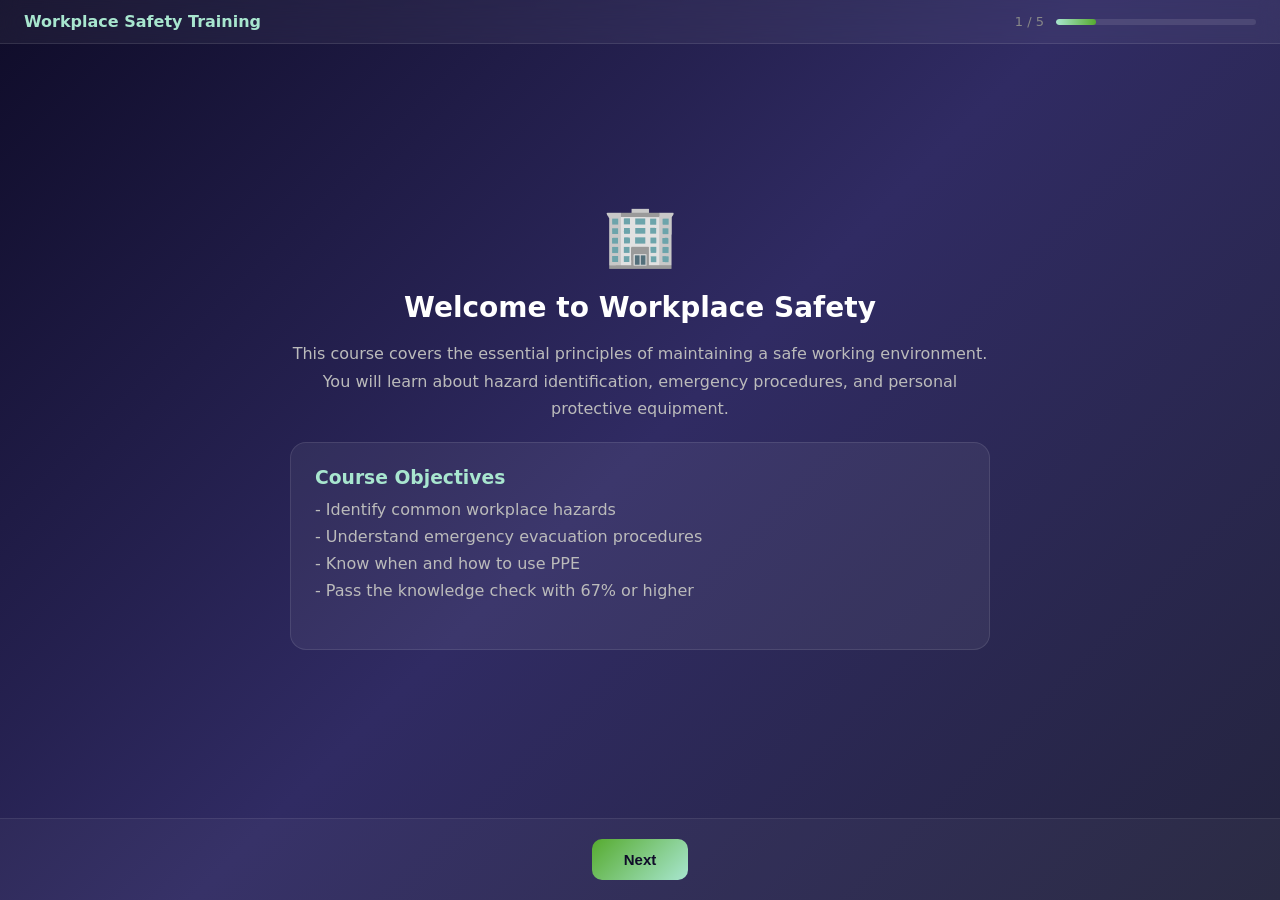
<file: SCORM-DotNet/packages/sample_safety/index.html>
<!DOCTYPE html>
<html lang="en">
<head>
<meta charset="UTF-8">
<meta name="viewport" content="width=device-width, initial-scale=1.0">
<title>Introduction to Workplace Safety</title>
<style>
  * { margin: 0; padding: 0; box-sizing: border-box; }
  body {
    font-family: 'Segoe UI', system-ui, -apple-system, sans-serif;
    background: linear-gradient(135deg, #0f0c29, #302b63, #24243e);
    color: #e0e0e0;
    min-height: 100vh;
    display: flex;
    flex-direction: column;
  }
  .header {
    background: rgba(255,255,255,0.05);
    backdrop-filter: blur(10px);
    padding: 12px 24px;
    display: flex;
    align-items: center;
    justify-content: space-between;
    border-bottom: 1px solid rgba(255,255,255,0.1);
  }
  .header h1 { font-size: 16px; font-weight: 600; color: #a8e6cf; }
  .progress-bar-wrap {
    width: 200px; height: 6px;
    background: rgba(255,255,255,0.1);
    border-radius: 3px; overflow: hidden;
  }
  .progress-bar-fill {
    height: 100%; width: 0%;
    background: linear-gradient(90deg, #a8e6cf, #56ab2f);
    border-radius: 3px;
    transition: width 0.5s ease;
  }
  .slide-container {
    flex: 1;
    display: flex;
    flex-direction: column;
    justify-content: center;
    align-items: center;
    padding: 40px 24px;
  }
  .slide {
    display: none;
    max-width: 700px;
    width: 100%;
    text-align: center;
    animation: fadeIn 0.5s ease;
  }
  .slide.active { display: block; }
  @keyframes fadeIn { from { opacity:0; transform:translateY(20px); } to { opacity:1; transform:translateY(0); } }
  .slide h2 { font-size: 28px; font-weight: 700; margin-bottom: 16px; color: #fff; }
  .slide p { font-size: 16px; line-height: 1.7; margin-bottom: 20px; color: #bbb; }
  .slide .icon { font-size: 60px; margin-bottom: 20px; }
  .card {
    background: rgba(255,255,255,0.06);
    border: 1px solid rgba(255,255,255,0.1);
    border-radius: 16px;
    padding: 24px;
    margin: 12px 0;
    text-align: left;
  }
  .card h3 { color: #a8e6cf; margin-bottom: 8px; }
  .quiz-option {
    display: block;
    width: 100%;
    text-align: left;
    padding: 14px 20px;
    margin: 8px 0;
    background: rgba(255,255,255,0.06);
    border: 2px solid rgba(255,255,255,0.15);
    border-radius: 12px;
    color: #ddd;
    font-size: 15px;
    cursor: pointer;
    transition: all 0.3s ease;
  }
  .quiz-option:hover { border-color: #a8e6cf; background: rgba(168,230,207,0.08); }
  .quiz-option.correct { border-color: #56ab2f; background: rgba(86,171,47,0.15); color: #a8e6cf; }
  .quiz-option.wrong { border-color: #e74c3c; background: rgba(231,76,60,0.1); color: #e74c3c; }
  .quiz-option.disabled { pointer-events: none; opacity: 0.7; }
  .nav-buttons {
    display: flex;
    justify-content: center;
    gap: 16px;
    padding: 20px;
    background: rgba(255,255,255,0.03);
    border-top: 1px solid rgba(255,255,255,0.08);
  }
  .btn {
    padding: 12px 32px;
    border: none;
    border-radius: 10px;
    font-size: 15px;
    font-weight: 600;
    cursor: pointer;
    transition: all 0.3s ease;
  }
  .btn-prev { background: rgba(255,255,255,0.1); color: #ccc; }
  .btn-prev:hover { background: rgba(255,255,255,0.2); }
  .btn-next { background: linear-gradient(135deg, #56ab2f, #a8e6cf); color: #0f0c29; }
  .btn-next:hover { transform: translateY(-2px); box-shadow: 0 6px 20px rgba(86,171,47,0.3); }
  .btn-next:disabled { opacity: 0.4; cursor: not-allowed; transform: none; box-shadow: none; }
  .result-box {
    padding: 24px; border-radius: 16px;
    margin-top: 20px;
  }
  .result-pass { background: rgba(86,171,47,0.15); border: 1px solid #56ab2f; }
  .result-fail { background: rgba(231,76,60,0.12); border: 1px solid #e74c3c; }
  .slide-counter { font-size: 13px; color: #888; }
</style>
</head>
<body>
  <div class="header">
    <h1>Workplace Safety Training</h1>
    <div style="display:flex;align-items:center;gap:12px;">
      <span class="slide-counter" id="slideCounter">1 / 5</span>
      <div class="progress-bar-wrap"><div class="progress-bar-fill" id="progressBar"></div></div>
    </div>
  </div>

  <div class="slide-container">
    <!-- Slide 1: Welcome -->
    <div class="slide active" id="slide-0">
      <div class="icon">&#127970;</div>
      <h2>Welcome to Workplace Safety</h2>
      <p>This course covers the essential principles of maintaining a safe working environment. You will learn about hazard identification, emergency procedures, and personal protective equipment.</p>
      <div class="card">
        <h3>Course Objectives</h3>
        <p>- Identify common workplace hazards<br>
           - Understand emergency evacuation procedures<br>
           - Know when and how to use PPE<br>
           - Pass the knowledge check with 67% or higher</p>
      </div>
    </div>

    <!-- Slide 2: Hazard Identification -->
    <div class="slide" id="slide-1">
      <div class="icon">&#9888;&#65039;</div>
      <h2>Hazard Identification</h2>
      <p>Hazards can be physical, chemical, biological, or ergonomic. Recognizing them is the first step to prevention.</p>
      <div class="card">
        <h3>Common Hazards</h3>
        <p><strong>Physical:</strong> Wet floors, exposed wiring, falling objects<br>
           <strong>Chemical:</strong> Unlabeled containers, fume exposure<br>
           <strong>Ergonomic:</strong> Poor posture, repetitive movements<br>
           <strong>Biological:</strong> Mold, unsanitary conditions</p>
      </div>
      <div class="card">
        <h3>Key Principle</h3>
        <p>Always report hazards immediately - even if they seem minor. Early reporting prevents accidents.</p>
      </div>
    </div>

    <!-- Slide 3: Emergency Procedures -->
    <div class="slide" id="slide-2">
      <div class="icon">&#128680;</div>
      <h2>Emergency Procedures</h2>
      <p>Every employee must know the emergency evacuation routes and assembly points for their building.</p>
      <div class="card">
        <h3>Evacuation Steps</h3>
        <p>1. Stay calm and alert others nearby<br>
           2. Follow the marked evacuation route<br>
           3. Do NOT use elevators<br>
           4. Proceed to the designated assembly point<br>
           5. Report to your floor warden for headcount</p>
      </div>
      <div class="card">
        <h3>Fire Extinguisher: P.A.S.S.</h3>
        <p><strong>P</strong>ull the pin - <strong>A</strong>im at the base - <strong>S</strong>queeze the handle - <strong>S</strong>weep side to side</p>
      </div>
    </div>

    <!-- Slide 4: Quiz -->
    <div class="slide" id="slide-3">
      <div class="icon">&#128221;</div>
      <h2>Knowledge Check</h2>
      <p>Answer the following 3 questions to complete the course. You need at least 2 correct answers (67%) to pass.</p>

      <div class="card" id="q1-card">
        <h3>Question 1: What should you do first when you discover a hazard?</h3>
        <button class="quiz-option" onclick="answer(1, this, 'B')">A. Ignore it if it is minor</button>
        <button class="quiz-option" onclick="answer(1, this, 'B')">B. Report it immediately</button>
        <button class="quiz-option" onclick="answer(1, this, 'B')">C. Fix it yourself without telling anyone</button>
      </div>

      <div class="card" id="q2-card">
        <h3>Question 2: During a fire evacuation, you should:</h3>
        <button class="quiz-option" onclick="answer(2, this, 'A')">A. Use the stairs, not the elevator</button>
        <button class="quiz-option" onclick="answer(2, this, 'A')">B. Take the elevator for speed</button>
        <button class="quiz-option" onclick="answer(2, this, 'A')">C. Return to your desk for belongings</button>
      </div>

      <div class="card" id="q3-card">
        <h3>Question 3: What does the A in P.A.S.S. stand for?</h3>
        <button class="quiz-option" onclick="answer(3, this, 'B')">A. Activate the alarm</button>
        <button class="quiz-option" onclick="answer(3, this, 'B')">B. Aim at the base of the fire</button>
        <button class="quiz-option" onclick="answer(3, this, 'B')">C. Ask for help</button>
      </div>
    </div>

    <!-- Slide 5: Results -->
    <div class="slide" id="slide-4">
      <div class="icon" id="resultIcon">&#8987;</div>
      <h2 id="resultTitle">Your Results</h2>
      <p id="resultText">Please complete the quiz first.</p>
      <div id="resultBox"></div>
    </div>
  </div>

  <div class="nav-buttons">
    <button class="btn btn-prev" id="btnPrev" onclick="navigate(-1)" style="display:none;">Previous</button>
    <button class="btn btn-next" id="btnNext" onclick="navigate(1)">Next</button>
  </div>

<script>
  var scormAPI = null;
  var scormVersion = '1.2';

  function findAPI(win) {
    var attempts = 0;
    while (win && attempts < 10) {
      if (win.API) return { api: win.API, version: '1.2' };
      if (win.API_1484_11) return { api: win.API_1484_11, version: '2004' };
      if (win == win.parent) break;
      win = win.parent;
      attempts++;
    }
    return null;
  }

  function scormInit() {
    var result = findAPI(window) || findAPI(window.opener);
    if (result) {
      scormAPI = result.api;
      scormVersion = result.version;
      if (scormVersion === '1.2') {
        scormAPI.LMSInitialize('');
        scormAPI.LMSSetValue('cmi.core.lesson_status', 'incomplete');
      } else {
        scormAPI.Initialize('');
        scormAPI.SetValue('cmi.completion_status', 'incomplete');
      }
      console.log('SCORM ' + scormVersion + ' initialized');
    } else {
      console.warn('No SCORM API found - running in standalone mode');
    }
  }

  function scormSetComplete(score, passed) {
    if (!scormAPI) return;
    if (scormVersion === '1.2') {
      scormAPI.LMSSetValue('cmi.core.score.raw', String(score));
      scormAPI.LMSSetValue('cmi.core.score.max', '100');
      scormAPI.LMSSetValue('cmi.core.score.min', '0');
      scormAPI.LMSSetValue('cmi.core.lesson_status', passed ? 'passed' : 'failed');
      scormAPI.LMSCommit('');
      scormAPI.LMSFinish('');
    } else {
      scormAPI.SetValue('cmi.score.raw', String(score));
      scormAPI.SetValue('cmi.score.max', '100');
      scormAPI.SetValue('cmi.score.min', '0');
      scormAPI.SetValue('cmi.completion_status', 'completed');
      scormAPI.SetValue('cmi.success_status', passed ? 'passed' : 'failed');
      scormAPI.Commit('');
      scormAPI.Terminate('');
    }
  }

  var currentSlide = 0;
  var totalSlides = 5;
  var answers = {};
  var quizComplete = false;

  function showSlide(n) {
    document.querySelectorAll('.slide').forEach(function(s) { s.classList.remove('active'); });
    var el = document.getElementById('slide-' + n);
    if (el) {
      void el.offsetWidth;
      el.classList.add('active');
    }
    document.getElementById('slideCounter').textContent = (n + 1) + ' / ' + totalSlides;
    document.getElementById('progressBar').style.width = ((n + 1) / totalSlides * 100) + '%';
    document.getElementById('btnPrev').style.display = n === 0 ? 'none' : 'inline-block';

    if (n === totalSlides - 1) {
      document.getElementById('btnNext').style.display = 'none';
      if (quizComplete) showResults();
    } else if (n === 3) {
      document.getElementById('btnNext').disabled = !quizComplete;
      document.getElementById('btnNext').textContent = quizComplete ? 'See Results' : 'Answer All Questions';
      document.getElementById('btnNext').style.display = 'inline-block';
    } else {
      document.getElementById('btnNext').disabled = false;
      document.getElementById('btnNext').textContent = 'Next';
      document.getElementById('btnNext').style.display = 'inline-block';
    }
  }

  function navigate(dir) {
    var next = currentSlide + dir;
    if (next < 0 || next >= totalSlides) return;
    currentSlide = next;
    showSlide(currentSlide);
  }

  function answer(qNum, btn, correctLetter) {
    if (answers[qNum] !== undefined) return;
    var card = document.getElementById('q' + qNum + '-card');
    var options = card.querySelectorAll('.quiz-option');
    var selectedLetter = btn.textContent.trim().charAt(0);
    var isCorrect = selectedLetter === correctLetter;
    answers[qNum] = isCorrect;
    options.forEach(function(opt) {
      opt.classList.add('disabled');
      var optLetter = opt.textContent.trim().charAt(0);
      if (optLetter === correctLetter) {
        opt.classList.add('correct');
      } else if (opt === btn && !isCorrect) {
        opt.classList.add('wrong');
      }
    });
    if (Object.keys(answers).length === 3) {
      quizComplete = true;
      document.getElementById('btnNext').disabled = false;
      document.getElementById('btnNext').textContent = 'See Results';
    }
  }

  function showResults() {
    var correct = 0;
    for (var k in answers) { if (answers[k]) correct++; }
    var score = Math.round((correct / 3) * 100);
    var passed = correct >= 2;

    document.getElementById('resultIcon').textContent = passed ? 'Pass!' : 'Fail';
    document.getElementById('resultTitle').textContent = passed ? 'Congratulations!' : 'Not Quite...';
    document.getElementById('resultText').textContent = 'You scored ' + correct + '/3 (' + score + '%)';

    var box = document.getElementById('resultBox');
    if (passed) {
      box.className = 'result-box result-pass';
      box.innerHTML = '<h3 style="color:#a8e6cf;margin-bottom:8px;">Course Completed!</h3><p>You have successfully passed the Workplace Safety Training. Your score has been recorded in the LMS.</p>';
    } else {
      box.className = 'result-box result-fail';
      box.innerHTML = '<h3 style="color:#e74c3c;margin-bottom:8px;">Score Below Passing</h3><p>You need at least 2 correct answers (67%) to pass. Please review the material and try again.</p>';
    }
    scormSetComplete(score, passed);
  }

  scormInit();
  showSlide(0);
</script>
</body>
</html>
</file>
